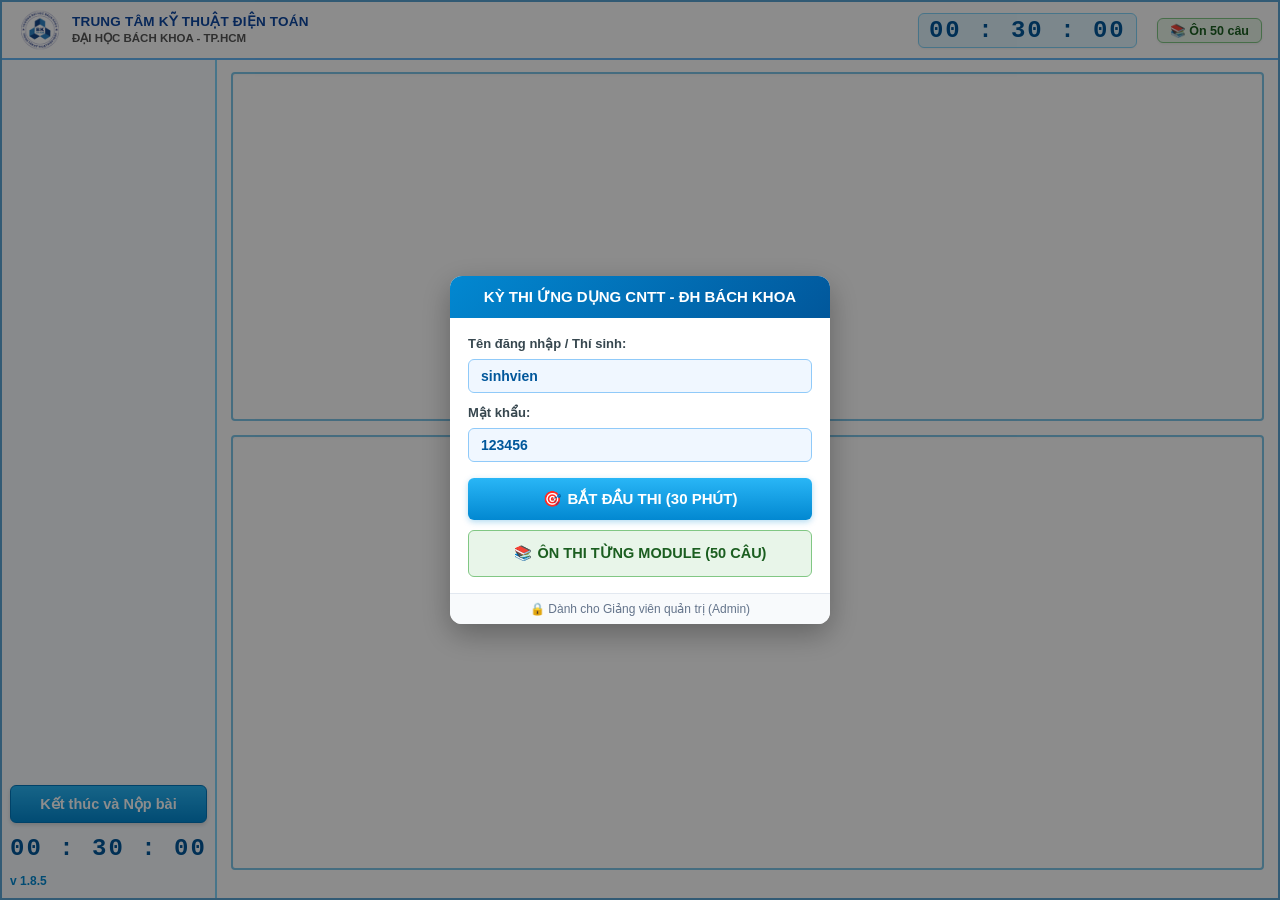
<file: index.html>
<!DOCTYPE html>
<html lang="vi">
<head>
  <meta charset="UTF-8">
  <meta name="viewport" content="width=device-width, initial-scale=1.0">
  <title>Hệ Thống Thi Trắc Nghiệm - Trung Tâm Kỹ Thuật Điện Toán Bách Khoa</title>
  <link rel="icon" type="image/png" href="assets/logo-bk.png">
  <link rel="stylesheet" href="css/style.css">
</head>
<body>

  <!-- Container toàn bộ ứng dụng -->
  <div id="app-container">
    
    <!-- HEADER TRÊN CÙNG: RẤT GỌN CHỈ CÓ LOGO, THỜI GIAN, ĐẶT CỜ, ÔN 50 CÂU -->
    <header class="header-container compact-header">
      <div class="header-left">
        <img src="assets/logo-bk.png" alt="Logo Bách Khoa" class="logo-bk">
        <div class="header-school-info">
          <div class="center-title">TRUNG TÂM KỸ THUẬT ĐIỆN TOÁN</div>
          <div class="school-title">ĐẠI HỌC BÁCH KHOA - TP.HCM</div>
        </div>
      </div>

      <div class="header-right">
        <!-- 1. Thời gian đếm ngược -->
        <div id="header-timer" class="timer-display header-timer-badge" title="Thời gian làm bài còn lại">00 : 30 : 00</div>
        
        <!-- 2. Cụm Câu hỏi & Nút Đặt cờ -->
        <div id="header-controls-container" class="header-flag-box">
          <!-- Render động bằng JS: [Câu X] [🚩 Đặt cờ] -->
        </div>

        <!-- 3. Nút Ôn 50 câu -->
        <a href="practice.html" class="btn-goto-practice" title="Vào Ôn Thi 50 câu từng chủ đề">📚 Ôn 50 câu</a>
      </div>
    </header>

    <!-- WORKSPACE CHÍNH -->
    <main class="main-workspace">
      
      <!-- CỘT TRÁI: 30 CÂU HỎI & ĐỒNG HỒ ĐẾM NGƯỢC -->
      <aside class="left-sidebar">
        <div class="mobile-sidebar-heading">📋 Bảng 30 câu hỏi (Chạm để chọn câu):</div>
        <!-- Lưới 30 câu hỏi: 5 cột x 6 hàng -->
        <div id="questions-grid" class="questions-grid">
          <!-- 30 ô câu hỏi sẽ được sinh động bằng JS -->
        </div>

        <!-- Cụm nút nộp bài, đồng hồ đếm ngược và phiên bản -->
        <div class="left-sidebar-footer">
          <button id="btn-submit-exam" class="btn-submit-exam">Kết thúc và Nộp bài</button>
          <button id="btn-exit-app" class="btn-exit-app" style="display: none;">Thoát chương trình</button>
          <div id="timer-text" class="timer-display">00 : 30 : 00</div>
          <div class="app-version">v 1.8.5</div>
        </div>
      </aside>

      <!-- CỘT PHẢI: KHU VỰC CÂU HỎI VÀ ĐÁP ÁN -->
      <section class="right-workspace">
        <!-- Khung hiển thị câu hỏi (Trên) -->
        <div id="question-box" class="question-box">
          <!-- Nội dung câu hỏi -->
        </div>

        <!-- Thanh phân cách 3 chấm nhỏ -->
        <div class="section-divider-dots">...</div>

        <!-- Khung hiển thị các đáp án (Dưới) -->
        <div id="options-box" class="options-box">
          <!-- 4 lựa chọn A, B, C, D -->
        </div>

        <!-- Thanh điều hướng câu trước / câu tiếp theo -->
        <div id="bottom-nav-bar" class="bottom-nav-bar">
          <!-- Render động bằng JS -->
        </div>
      </section>

    </main>

  </div>

  <!-- Nạp dữ liệu 300 câu hỏi chính thức từ 6 Google Forms -->
  <script src="js/questions.js?v=20261026_01"></script>
  <!-- Nạp mã nguồn logic chính dành cho sinh viên làm bài -->
  <script src="js/app.js?v=20261026_01"></script>
</body>
</html>
</file>
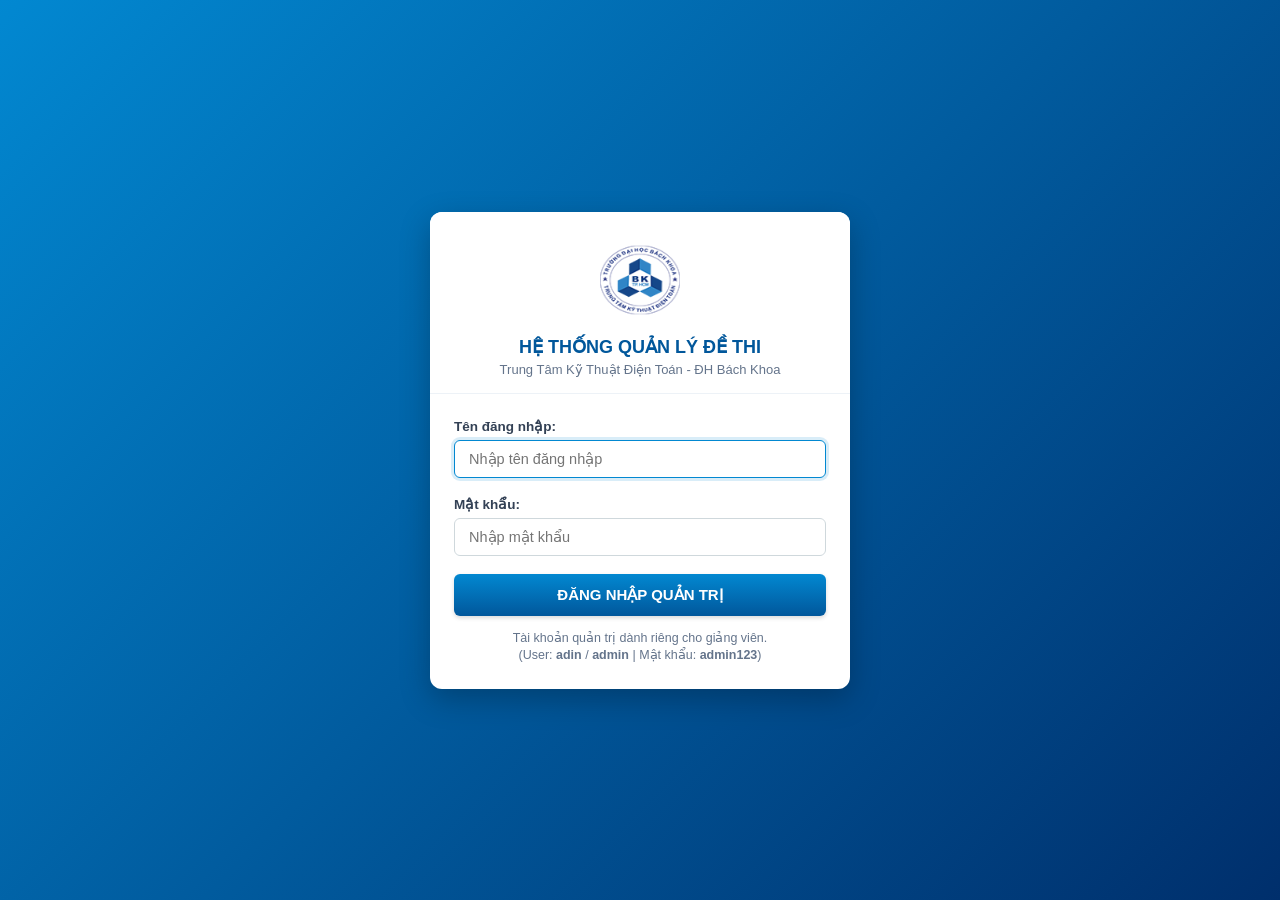
<file: admin.html>
<!DOCTYPE html>
<html lang="vi">
<head>
  <meta charset="UTF-8">
  <meta name="viewport" content="width=device-width, initial-scale=1.0">
  <title>Quản Trị Ngân Hàng Câu Hỏi - TT Kỹ Thuật Điện Toán Bách Khoa</title>
  <link rel="icon" type="image/png" href="assets/logo-bk.png">
  <style>
    :root {
      --primary: #0288d1;
      --primary-dark: #01579b;
      --success: #2e7d32;
      --danger: #d32f2f;
      --warning: #ed6c02;
      --bg: #f4f6f9;
      --card-bg: #ffffff;
      --text: #212529;
      --border: #cfd8dc;
    }
    * { box-sizing: border-box; margin: 0; padding: 0; }
    body {
      font-family: -apple-system, BlinkMacSystemFont, "Segoe UI", Roboto, Arial, sans-serif;
      background-color: var(--bg);
      color: var(--text);
      min-height: 100vh;
      display: flex;
      flex-direction: column;
    }

    /* ================= LOGIN VIEW ================= */
    #login-view {
      display: flex;
      align-items: center;
      justify-content: center;
      min-height: 100vh;
      padding: 20px;
      background: linear-gradient(135deg, #0288d1 0%, #002f6c 100%);
    }
    .login-card {
      background: #ffffff;
      width: 100%;
      max-width: 420px;
      border-radius: 12px;
      box-shadow: 0 10px 30px rgba(0,0,0,0.25);
      overflow: hidden;
    }
    .login-header {
      background: #ffffff;
      padding: 28px 24px 16px 24px;
      text-align: center;
      border-bottom: 1px solid #edf2f7;
    }
    .login-logo {
      width: 80px;
      height: 80px;
      margin-bottom: 12px;
    }
    .login-title {
      font-size: 18px;
      font-weight: 800;
      color: var(--primary-dark);
      text-transform: uppercase;
    }
    .login-subtitle {
      font-size: 13px;
      color: #64748b;
      margin-top: 4px;
    }
    .login-body {
      padding: 24px;
    }
    .form-group {
      margin-bottom: 18px;
    }
    .form-label {
      display: block;
      font-size: 13.5px;
      font-weight: 600;
      color: #334155;
      margin-bottom: 6px;
    }
    .form-input {
      width: 100%;
      padding: 10px 14px;
      border: 1px solid var(--border);
      border-radius: 6px;
      font-size: 14.5px;
      outline: none;
      transition: border-color 0.2s;
    }
    .form-input:focus {
      border-color: var(--primary);
      box-shadow: 0 0 0 3px rgba(2, 136, 209, 0.15);
    }
    .btn-login {
      width: 100%;
      padding: 12px;
      background: linear-gradient(180deg, #0288d1, #01579b);
      color: #ffffff;
      border: none;
      border-radius: 6px;
      font-size: 15px;
      font-weight: 700;
      cursor: pointer;
      box-shadow: 0 2px 4px rgba(0,0,0,0.15);
      transition: all 0.2s;
    }
    .btn-login:hover {
      filter: brightness(1.1);
    }
    .login-hint {
      margin-top: 14px;
      font-size: 12.5px;
      color: #64748b;
      text-align: center;
      line-height: 1.4;
    }
    .login-error {
      background: #ffebee;
      color: var(--danger);
      padding: 10px;
      border-radius: 6px;
      font-size: 13px;
      margin-bottom: 14px;
      display: none;
    }

    /* ================= ADMIN DASHBOARD VIEW ================= */
    #admin-view {
      display: none;
      flex-direction: column;
      flex: 1;
    }
    .admin-navbar {
      background: #ffffff;
      border-bottom: 2px solid var(--primary);
      padding: 10px 24px;
      display: flex;
      align-items: center;
      justify-content: space-between;
      box-shadow: 0 1px 3px rgba(0,0,0,0.06);
    }
    .navbar-left {
      display: flex;
      align-items: center;
      gap: 12px;
    }
    .nav-logo {
      width: 50px;
      height: 50px;
    }
    .nav-titles h3 {
      font-size: 16px;
      color: var(--primary-dark);
      font-weight: 800;
    }
    .nav-titles span {
      font-size: 12px;
      color: #64748b;
    }
    .navbar-right {
      display: flex;
      align-items: center;
      gap: 12px;
    }
    .btn-nav-action {
      padding: 8px 14px;
      border-radius: 6px;
      font-size: 13px;
      font-weight: 600;
      cursor: pointer;
      border: 1px solid var(--border);
      background: #ffffff;
      color: #334155;
      text-decoration: none;
      display: inline-flex;
      align-items: center;
      gap: 6px;
      transition: all 0.15s;
    }
    .btn-nav-action:hover {
      background: #f1f5f9;
    }
    .btn-logout {
      background: #fee2e2;
      border-color: #fca5a5;
      color: var(--danger);
    }
    .btn-logout:hover {
      background: #fecaca;
    }

    /* Thống kê 6 modules */
    .admin-content {
      padding: 20px 24px;
      max-width: 1400px;
      margin: 0 auto;
      width: 100%;
    }
    .stats-grid {
      display: grid;
      grid-template-columns: repeat(auto-fit, minmax(180px, 1fr));
      gap: 12px;
      margin-bottom: 20px;
    }
    .stat-card {
      background: #ffffff;
      padding: 14px 18px;
      border-radius: 8px;
      border: 1px solid var(--border);
      box-shadow: 0 1px 3px rgba(0,0,0,0.04);
      display: flex;
      flex-direction: column;
      gap: 4px;
    }
    .stat-title {
      font-size: 12.5px;
      color: #64748b;
      font-weight: 600;
    }
    .stat-number {
      font-size: 22px;
      font-weight: 800;
      color: var(--primary-dark);
    }

    /* Thanh tác vụ */
    .toolbar-card {
      background: #ffffff;
      padding: 16px 20px;
      border-radius: 8px;
      border: 1px solid var(--border);
      margin-bottom: 20px;
      display: flex;
      flex-wrap: wrap;
      align-items: center;
      justify-content: space-between;
      gap: 12px;
    }
    .toolbar-left {
      display: flex;
      flex-wrap: wrap;
      align-items: center;
      gap: 10px;
    }
    .toolbar-right {
      display: flex;
      flex-wrap: wrap;
      align-items: center;
      gap: 10px;
    }
    .select-filter {
      padding: 8px 12px;
      border: 1px solid var(--border);
      border-radius: 6px;
      font-size: 13.5px;
      outline: none;
      background: #ffffff;
    }
    .search-input {
      padding: 8px 14px;
      border: 1px solid var(--border);
      border-radius: 6px;
      font-size: 13.5px;
      width: 240px;
      outline: none;
    }
    .btn-action {
      padding: 8px 16px;
      border-radius: 6px;
      font-size: 13px;
      font-weight: 600;
      cursor: pointer;
      border: none;
      display: inline-flex;
      align-items: center;
      gap: 6px;
      color: #ffffff;
      transition: all 0.2s;
    }
    .btn-add { background: #0288d1; }
    .btn-add:hover { background: #0277bd; }
    .btn-import { background: #00897b; }
    .btn-import:hover { background: #00796b; }
    .btn-download { background: #2e7d32; }
    .btn-download:hover { background: #1b5e20; }
    .btn-reset { background: #d32f2f; }
    .btn-reset:hover { background: #b71c1c; }

    /* Bảng danh sách câu hỏi */
    .table-card {
      background: #ffffff;
      border-radius: 8px;
      border: 1px solid var(--border);
      overflow: hidden;
      box-shadow: 0 1px 3px rgba(0,0,0,0.05);
    }
    .table-header-info {
      padding: 14px 20px;
      background: #f8fafc;
      border-bottom: 1px solid var(--border);
      font-size: 14px;
      font-weight: 700;
      color: #334155;
      display: flex;
      justify-content: space-between;
      align-items: center;
    }
    .question-list {
      display: flex;
      flex-direction: column;
    }
    .question-row {
      padding: 16px 20px;
      border-bottom: 1px solid #f1f5f9;
      display: flex;
      flex-direction: column;
      gap: 8px;
      transition: background 0.1s;
    }
    .question-row:hover {
      background: #f8fafc;
    }
    .q-top-meta {
      display: flex;
      align-items: center;
      justify-content: space-between;
      gap: 12px;
    }
    .q-badges {
      display: flex;
      align-items: center;
      gap: 8px;
    }
    .badge-id {
      background: #e2e8f0;
      color: #1e293b;
      padding: 2px 8px;
      border-radius: 4px;
      font-weight: 700;
      font-size: 12px;
    }
    .badge-mod {
      background: #e0f2fe;
      color: #0369a1;
      padding: 2px 8px;
      border-radius: 4px;
      font-weight: 600;
      font-size: 12px;
    }
    .q-actions {
      display: flex;
      align-items: center;
      gap: 8px;
    }
    .btn-sm-edit {
      padding: 4px 10px;
      background: #e0f2fe;
      color: #0288d1;
      border: 1px solid #bae6fd;
      border-radius: 4px;
      font-size: 12px;
      font-weight: 600;
      cursor: pointer;
    }
    .btn-sm-edit:hover { background: #bae6fd; }
    .btn-sm-del {
      padding: 4px 10px;
      background: #fee2e2;
      color: #ef4444;
      border: 1px solid #fecaca;
      border-radius: 4px;
      font-size: 12px;
      font-weight: 600;
      cursor: pointer;
    }
    .btn-sm-del:hover { background: #fecaca; }
    .q-text {
      font-size: 15px;
      font-weight: 600;
      color: #0f172a;
      line-height: 1.5;
    }
    .q-img-preview {
      max-width: 240px;
      max-height: 140px;
      border: 1px solid var(--border);
      border-radius: 4px;
      margin-top: 4px;
    }
    .q-options-grid {
      display: grid;
      grid-template-columns: repeat(auto-fit, minmax(260px, 1fr));
      gap: 6px;
      margin-top: 4px;
    }
    .q-opt {
      padding: 6px 10px;
      background: #f8fafc;
      border: 1px solid #e2e8f0;
      border-radius: 4px;
      font-size: 13.5px;
      line-height: 1.4;
    }
    .q-opt.is-correct {
      background: #e8f5e9;
      border-color: #81c784;
      color: #1b5e20;
      font-weight: 600;
    }

    /* Modal */
    .modal-overlay {
      position: fixed;
      top: 0; left: 0; width: 100vw; height: 100vh;
      background: rgba(0,0,0,0.5);
      display: none;
      align-items: center;
      justify-content: center;
      z-index: 9999;
    }
    .modal-box {
      background: #ffffff;
      width: 90%;
      max-width: 650px;
      border-radius: 10px;
      box-shadow: 0 10px 30px rgba(0,0,0,0.3);
      overflow: hidden;
      max-height: 85vh;
      display: flex;
      flex-direction: column;
    }
    .modal-head {
      background: linear-gradient(90deg, #0288d1, #01579b);
      color: #ffffff;
      padding: 14px 20px;
      display: flex;
      justify-content: space-between;
      align-items: center;
    }
    .modal-body {
      padding: 20px;
      overflow-y: auto;
      flex: 1;
    }
    .modal-foot {
      padding: 12px 20px;
      background: #f8fafc;
      border-top: 1px solid var(--border);
      display: flex;
      justify-content: flex-end;
      gap: 10px;
    }

    /* ================= RESPONSIVE CHO ADMIN (TABLET & ĐIỆN THOẠI) ================= */
    @media (max-width: 900px) {
      .admin-navbar {
        flex-direction: column;
        align-items: flex-start;
        gap: 12px;
        padding: 12px 16px;
      }
      .navbar-right {
        width: 100%;
        justify-content: space-between;
        flex-wrap: wrap;
        gap: 8px;
      }
      .admin-content {
        padding: 14px 12px;
      }
      .stats-grid {
        grid-template-columns: repeat(3, 1fr);
        gap: 8px;
      }
      .toolbar-card {
        flex-direction: column;
        align-items: stretch;
        gap: 12px;
        padding: 12px 14px;
      }
      .toolbar-left, .toolbar-right {
        width: 100%;
        flex-direction: column;
        align-items: stretch;
      }
      .select-filter, .search-input {
        width: 100%;
      }
      .btn-action {
        width: 100%;
        justify-content: center;
      }
    }

    @media (max-width: 600px) {
      .stats-grid {
        grid-template-columns: repeat(2, 1fr);
      }
      .nav-titles h3 {
        font-size: 14px;
      }
      .modal-box {
        width: 95%;
        max-height: 90vh;
      }
      .q-card-footer {
        flex-direction: column;
        align-items: flex-start;
        gap: 8px;
      }
      .q-card-actions {
        width: 100%;
        justify-content: flex-end;
      }
    }
  </style>
</head>
<body>

  <!-- ================= 1. GIAO DIỆN ĐĂNG NHẬP ADMIN ================= -->
  <section id="login-view">
    <div class="login-card">
      <div class="login-header">
        <img src="assets/logo-bk.png" alt="Logo BK" class="login-logo">
        <h2 class="login-title">HỆ THỐNG QUẢN LÝ ĐỀ THI</h2>
        <div class="login-subtitle">Trung Tâm Kỹ Thuật Điện Toán - ĐH Bách Khoa</div>
      </div>
      <div class="login-body">
        <div id="login-error-msg" class="login-error">Tên đăng nhập hoặc mật khẩu không chính xác!</div>
        <form id="admin-login-form">
          <div class="form-group">
            <label class="form-label">Tên đăng nhập:</label>
            <input type="text" id="login-username" class="form-input" placeholder="Nhập tên đăng nhập" required autofocus>
          </div>
          <div class="form-group">
            <label class="form-label">Mật khẩu:</label>
            <input type="password" id="login-password" class="form-input" placeholder="Nhập mật khẩu" required>
          </div>
          <button type="submit" class="btn-login">ĐĂNG NHẬP QUẢN TRỊ</button>
        </form>
        <div class="login-hint">
          Tài khoản quản trị dành riêng cho giảng viên.<br>
          (User: <strong>adin</strong> / <strong>admin</strong> | Mật khẩu: <strong>admin123</strong>)
        </div>
      </div>
    </div>
  </section>

  <!-- ================= 2. GIAO DIỆN QUẢN TRỊ CÂU HỎI ================= -->
  <section id="admin-view">
    <!-- Navbar -->
    <header class="admin-navbar">
      <div class="navbar-left">
        <img src="assets/logo-bk.png" alt="Logo BK" class="nav-logo">
        <div class="nav-titles">
          <h3>TRANG QUẢN TRỊ NGÂN HÀNG CÂU HỎI TRẮC NGHIỆM</h3>
          <span>Ứng dụng CNTT Căn bản (6 Module - 300 câu hỏi)</span>
        </div>
      </div>
      <div class="navbar-right">
        <span style="font-size: 13px; font-weight: 600; color: #475569;">👤 Quản trị viên: <strong>adin</strong></span>
        <a href="practice.html" target="_blank" class="btn-nav-action" style="background:#e8f5e9; border-color:#81c784; color:#1b5e20;">📚 Trang ôn tập 50 câu</a>
        <a href="index.html" target="_blank" class="btn-nav-action">📝 Xem trang thi sinh viên</a>
        <button id="btn-logout" class="btn-nav-action btn-logout">🚪 Đăng xuất</button>
      </div>
    </header>

    <!-- Nội dung quản trị -->
    <main class="admin-content">
      
      <!-- Thống kê câu hỏi theo module -->
      <div class="stats-grid" id="stats-container">
        <!-- Render động bằng JS -->
      </div>

      <!-- Thanh công cụ hành động -->
      <div class="toolbar-card">
        <div class="toolbar-left">
          <select id="filter-module" class="select-filter">
            <option value="all">Tất cả các Module (300 câu)</option>
            <option value="1">Module 1: CNTT Cơ bản (IU01)</option>
            <option value="2">Module 2: Máy tính cơ bản (IU02)</option>
            <option value="3">Module 3: Internet cơ bản (IU06)</option>
            <option value="4">Module 4: MS Word (IU03)</option>
            <option value="5">Module 5: MS Excel (IU04)</option>
            <option value="6">Module 6: MS PowerPoint (IU05)</option>
          </select>
          <input type="text" id="search-keyword" class="search-input" placeholder="🔍 Tìm kiếm câu hỏi...">
        </div>

        <div class="toolbar-right">
          <button id="btn-add-question" class="btn-action btn-add">➕ Thêm câu hỏi</button>
          <button id="btn-open-import" class="btn-action btn-import">📥 Nhập JSON/Form</button>
          <button id="btn-export-file" class="btn-action btn-download">💾 Tải file questions.js</button>
          <button id="btn-reset-official" class="btn-action btn-reset">🔄 Khôi phục 300 câu gốc</button>
        </div>
      </div>

      <!-- Danh sách câu hỏi -->
      <div class="table-card">
        <div class="table-header-info">
          <span id="list-count-label">Danh sách câu hỏi: 300 câu</span>
          <span style="font-size:12px; color:#64748b; font-weight:normal;">Mỗi đề thi sẽ bóc ngẫu nhiên đúng 5 câu từ mỗi module</span>
        </div>
        <div class="question-list" id="question-list-container">
          <!-- Render danh sách câu hỏi bằng JS -->
        </div>
      </div>

    </main>
  </section>

  <!-- ================= 3. MODAL THÊM / SỬA CÂU HỎI ================= -->
  <div id="modal-edit-question" class="modal-overlay">
    <div class="modal-box">
      <div class="modal-head">
        <h4 id="modal-edit-title">CHỈNH SỬA CÂU HỎI</h4>
        <button id="btn-close-edit-modal" style="background:none; border:none; color:#fff; font-size:18px; cursor:pointer;">✖</button>
      </div>
      <div class="modal-body">
        <input type="hidden" id="edit-q-id">
        <div class="form-group">
          <label class="form-label">Chọn Module:</label>
          <select id="edit-q-module" class="form-input">
            <option value="1">Module 1: Kiến thức CNTT Cơ bản (IU01)</option>
            <option value="2">Module 2: Sử dụng máy tính cơ bản (IU02)</option>
            <option value="3">Module 3: Sử dụng Internet cơ bản (IU06)</option>
            <option value="4">Module 4: Xử lý văn bản cơ bản - MS Word (IU03)</option>
            <option value="5">Module 5: Sử dụng bảng tính cơ bản - MS Excel (IU04)</option>
            <option value="6">Module 6: Sử dụng trình chiếu cơ bản - MS PowerPoint (IU05)</option>
          </select>
        </div>
        <div class="form-group">
          <label class="form-label">Nội dung câu hỏi:</label>
          <textarea id="edit-q-text" class="form-input" rows="3" required></textarea>
        </div>
        <div class="form-group">
          <label class="form-label">Link ảnh minh họa (nếu có):</label>
          <input type="text" id="edit-q-img" class="form-input" placeholder="https://drive.google.com/... hoặc để trống">
        </div>
        <div class="form-group">
          <label class="form-label">Các lựa chọn đáp án & chọn đáp án ĐÚNG (chấm tròn):</label>
          <div style="display: flex; flex-direction: column; gap: 8px;">
            <div style="display:flex; align-items:center; gap:8px;">
              <input type="radio" name="edit_correct_ans" value="0" id="radio-ans-0">
              <label for="radio-ans-0" style="font-weight:bold; min-width:20px;">A.</label>
              <input type="text" id="edit-opt-0" class="form-input" required>
            </div>
            <div style="display:flex; align-items:center; gap:8px;">
              <input type="radio" name="edit_correct_ans" value="1" id="radio-ans-1">
              <label for="radio-ans-1" style="font-weight:bold; min-width:20px;">B.</label>
              <input type="text" id="edit-opt-1" class="form-input" required>
            </div>
            <div style="display:flex; align-items:center; gap:8px;">
              <input type="radio" name="edit_correct_ans" value="2" id="radio-ans-2">
              <label for="radio-ans-2" style="font-weight:bold; min-width:20px;">C.</label>
              <input type="text" id="edit-opt-2" class="form-input" required>
            </div>
            <div style="display:flex; align-items:center; gap:8px;">
              <input type="radio" name="edit_correct_ans" value="3" id="radio-ans-3">
              <label for="radio-ans-3" style="font-weight:bold; min-width:20px;">D.</label>
              <input type="text" id="edit-opt-3" class="form-input" required>
            </div>
          </div>
        </div>
        <div class="form-group">
          <label class="form-label">Giải thích (tùy chọn):</label>
          <textarea id="edit-q-exp" class="form-input" rows="2" placeholder="Giải thích lý do đáp án đúng..."></textarea>
        </div>
      </div>
      <div class="modal-foot">
        <button id="btn-cancel-edit" class="btn-nav-action">Hủy bỏ</button>
        <button id="btn-save-edit" class="btn-action btn-add">LƯU CÂU HỎI</button>
      </div>
    </div>
  </div>

  <!-- ================= 4. MODAL NHẬP CÂU HỎI ================= -->
  <div id="modal-import" class="modal-overlay">
    <div class="modal-box">
      <div class="modal-head">
        <h4>NHẬP CÂU HỎI TỪ JSON / GOOGLE FORM</h4>
        <button id="btn-close-import-modal" style="background:none; border:none; color:#fff; font-size:18px; cursor:pointer;">✖</button>
      </div>
      <div class="modal-body">
        <p style="font-size:13px; color:#64748b; margin-bottom:10px;">
          Dán chuỗi dữ liệu JSON của các câu hỏi vào ô dưới đây. Sau khi nhập thành công, bạn có thể tải file <code>questions.js</code> để cập nhật lên GitHub Pages.
        </p>
        <textarea id="import-json-textarea" class="form-input" rows="12" placeholder='[ {"id": 1, "module": 1, "question": "...", "options": ["A", "B", "C", "D"], "answer": 0} ]'></textarea>
      </div>
      <div class="modal-foot">
        <button id="btn-cancel-import" class="btn-nav-action">Hủy bỏ</button>
        <button id="btn-do-import" class="btn-action btn-import">XÁC NHẬN NHẬP</button>
      </div>
    </div>
  </div>

  <!-- Nạp file 300 câu hỏi chính thức -->
  <script src="js/questions.js?v=20261026_01"></script>

  <!-- Script quản trị -->
  <script>
    (function () {
      'use strict';

      const STORAGE_KEY_CUSTOM_BANK = 'BK_CUSTOM_QUESTION_BANK';
      const SESSION_KEY_AUTH = 'BK_ADMIN_LOGGED_IN';

      // Kiểm tra đăng nhập
      const loginView = document.getElementById('login-view');
      const adminView = document.getElementById('admin-view');
      const loginForm = document.getElementById('admin-login-form');
      const loginErrorMsg = document.getElementById('login-error-msg');
      const btnLogout = document.getElementById('btn-logout');

      function checkAuth() {
        if (sessionStorage.getItem(SESSION_KEY_AUTH) === 'true') {
          loginView.style.display = 'none';
          adminView.style.display = 'flex';
          loadQuestions();
        } else {
          loginView.style.display = 'flex';
          adminView.style.display = 'none';
        }
      }

      // Xử lý đăng nhập (user: adin hoặc admin, pass: admin123)
      loginForm.addEventListener('submit', function (e) {
        e.preventDefault();
        const u = document.getElementById('login-username').value.trim().toLowerCase();
        const p = document.getElementById('login-password').value.trim();

        if ((u === 'adin' || u === 'admin') && p === 'admin123') {
          sessionStorage.setItem(SESSION_KEY_AUTH, 'true');
          loginErrorMsg.style.display = 'none';
          checkAuth();
        } else {
          loginErrorMsg.style.display = 'block';
        }
      });

      // Xử lý đăng xuất
      btnLogout.addEventListener('click', function () {
        if (confirm('Bạn có chắc chắn muốn đăng xuất khỏi trang quản trị?')) {
          sessionStorage.removeItem(SESSION_KEY_AUTH);
          checkAuth();
        }
      });

      // ================= QUẢN LÝ DỮ LIỆU CÂU HỎI =================
      let questionBank = [];

      function getStoredBank() {
        try {
          const custom = localStorage.getItem(STORAGE_KEY_CUSTOM_BANK);
          if (custom) {
            const parsed = JSON.parse(custom);
            if (Array.isArray(parsed) && parsed.length > 0) return parsed;
          }
        } catch (e) {
          console.warn('Lỗi đọc ngân hàng câu hỏi:', e);
        }
        return window.DEFAULT_QUESTION_BANK || [];
      }

      function saveBank(bank) {
        questionBank = bank;
        localStorage.setItem(STORAGE_KEY_CUSTOM_BANK, JSON.stringify(bank));
        renderStats();
        renderQuestions();
      }

      function loadQuestions() {
        questionBank = getStoredBank();
        renderStats();
        renderQuestions();
      }

      // Render thống kê
      function renderStats() {
        const statsEl = document.getElementById('stats-container');
        const stats = { 1: 0, 2: 0, 3: 0, 4: 0, 5: 0, 6: 0 };
        questionBank.forEach(q => {
          const m = q.module || 1;
          if (stats[m] !== undefined) stats[m]++;
        });

        const names = {
          1: "Module 1: CNTT Cơ bản",
          2: "Module 2: Máy tính cơ bản",
          3: "Module 3: Internet cơ bản",
          4: "Module 4: MS Word",
          5: "Module 5: MS Excel",
          6: "Module 6: MS PowerPoint"
        };

        let html = `
          <div class="stat-card" style="border-left: 4px solid #0288d1;">
            <span class="stat-title">TỔNG SỐ CÂU HỎI</span>
            <span class="stat-number">${questionBank.length}</span>
          </div>
        `;

        for (let m = 1; m <= 6; m++) {
          html += `
            <div class="stat-card" style="border-left: 4px solid #00897b;">
              <span class="stat-title">${names[m]}</span>
              <span class="stat-number">${stats[m]} câu</span>
            </div>
          `;
        }
        statsEl.innerHTML = html;
      }

      // Render danh sách câu hỏi theo bộ lọc và tìm kiếm
      function renderQuestions() {
        const filterMod = document.getElementById('filter-module').value;
        const keyword = document.getElementById('search-keyword').value.trim().toLowerCase();
        const container = document.getElementById('question-list-container');
        const countLabel = document.getElementById('list-count-label');

        let filtered = questionBank.filter(q => {
          if (filterMod !== 'all' && String(q.module) !== filterMod) return false;
          if (keyword) {
            const matchQ = q.question.toLowerCase().includes(keyword);
            const matchOpts = (q.options || []).some(o => o.toLowerCase().includes(keyword));
            return matchQ || matchOpts;
          }
          return true;
        });

        countLabel.textContent = `Danh sách câu hỏi: ${filtered.length} câu`;

        if (filtered.length === 0) {
          container.innerHTML = `<div style="padding: 30px; text-align: center; color: #94a3b8;">Không tìm thấy câu hỏi nào phù hợp.</div>`;
          return;
        }

        let html = '';
        const modTitles = {
          1: "Module 1 (CNTT Cơ bản)",
          2: "Module 2 (Máy tính cơ bản)",
          3: "Module 3 (Internet)",
          4: "Module 4 (Word)",
          5: "Module 5 (Excel)",
          6: "Module 6 (PowerPoint)"
        };

        filtered.forEach((q, idx) => {
          const modText = modTitles[q.module] || `Module ${q.module}`;
          html += `
            <div class="question-row" data-id="${q.id}">
              <div class="q-top-meta">
                <div class="q-badges">
                  <span class="badge-id">#${q.id}</span>
                  <span class="badge-mod">${modText}</span>
                </div>
                <div class="q-actions">
                  <button class="btn-sm-edit" onclick="window.editQuestion(${q.id})">✏ Sửa</button>
                  <button class="btn-sm-del" onclick="window.deleteQuestion(${q.id})">🗑 Xóa</button>
                </div>
              </div>
              <div class="q-text">${escapeHtml(q.question)}</div>
              ${q.imageUrl ? `<div><img src="${q.imageUrl}" class="q-img-preview" alt="Hình minh họa" onerror="this.parentElement.style.display='none'"></div>` : ''}
              <div class="q-options-grid">
                ${(q.options || []).map((opt, oIdx) => `
                  <div class="q-opt ${oIdx === q.answer ? 'is-correct' : ''}">
                    <strong>${chr(oIdx)}.</strong> ${escapeHtml(opt)}
                    ${oIdx === q.answer ? ' <span style="color:#2e7d32;">✔ (Đúng)</span>' : ''}
                  </div>
                `).join('')}
              </div>
            </div>
          `;
        });

        container.innerHTML = html;
      }

      function chr(idx) {
        return ['A', 'B', 'C', 'D', 'E'][idx] || 'A';
      }

      function escapeHtml(str) {
        if (!str) return '';
        return String(str).replace(/&/g, '&amp;').replace(/</g, '&lt;').replace(/>/g, '&gt;').replace(/"/g, '&quot;');
      }

      // Lọc và tìm kiếm
      document.getElementById('filter-module').addEventListener('change', renderQuestions);
      document.getElementById('search-keyword').addEventListener('input', renderQuestions);

      // ================= THÊM / SỬA CÂU HỎI =================
      const modalEdit = document.getElementById('modal-edit-question');
      const editTitle = document.getElementById('modal-edit-title');
      const editId = document.getElementById('edit-q-id');
      const editMod = document.getElementById('edit-q-module');
      const editQText = document.getElementById('edit-q-text');
      const editImg = document.getElementById('edit-q-img');
      const editOpt0 = document.getElementById('edit-opt-0');
      const editOpt1 = document.getElementById('edit-opt-1');
      const editOpt2 = document.getElementById('edit-opt-2');
      const editOpt3 = document.getElementById('edit-opt-3');
      const editExp = document.getElementById('edit-q-exp');

      // Mở modal thêm mới
      document.getElementById('btn-add-question').addEventListener('click', () => {
        editTitle.textContent = "THÊM CÂU HỎI MỚI";
        editId.value = "";
        editMod.value = "1";
        editQText.value = "";
        editImg.value = "";
        editOpt0.value = "";
        editOpt1.value = "";
        editOpt2.value = "";
        editOpt3.value = "";
        document.getElementById('radio-ans-0').checked = true;
        editExp.value = "";
        modalEdit.style.display = 'flex';
      });

      // Mở modal sửa
      window.editQuestion = function (id) {
        const q = questionBank.find(item => item.id === id);
        if (!q) return;

        editTitle.textContent = `CHỈNH SỬA CÂU HỎI #${id}`;
        editId.value = q.id;
        editMod.value = q.module || 1;
        editQText.value = q.question || "";
        editImg.value = q.imageUrl || "";
        editOpt0.value = (q.options && q.options[0]) || "";
        editOpt1.value = (q.options && q.options[1]) || "";
        editOpt2.value = (q.options && q.options[2]) || "";
        editOpt3.value = (q.options && q.options[3]) || "";
        
        const ansRadio = document.querySelector(`input[name="edit_correct_ans"][value="${q.answer}"]`);
        if (ansRadio) ansRadio.checked = true;
        else document.getElementById('radio-ans-0').checked = true;

        editExp.value = q.explanation || "";
        modalEdit.style.display = 'flex';
      };

      // Đóng modal sửa
      document.getElementById('btn-close-edit-modal').addEventListener('click', () => modalEdit.style.display = 'none');
      document.getElementById('btn-cancel-edit').addEventListener('click', () => modalEdit.style.display = 'none');

      // Lưu câu hỏi (Thêm mới hoặc Cập nhật)
      document.getElementById('btn-save-edit').addEventListener('click', () => {
        const qText = editQText.value.trim();
        const opt0 = editOpt0.value.trim();
        const opt1 = editOpt1.value.trim();
        const opt2 = editOpt2.value.trim();
        const opt3 = editOpt3.value.trim();

        if (!qText || !opt0 || !opt1 || !opt2 || !opt3) {
          alert('Vui lòng nhập đầy đủ câu hỏi và 4 lựa chọn A, B, C, D!');
          return;
        }

        const selectedAns = parseInt(document.querySelector('input[name="edit_correct_ans"]:checked').value, 10);
        const modNum = parseInt(editMod.value, 10);
        const imgVal = editImg.value.trim() || null;
        const expVal = editExp.value.trim() || `Đáp án đúng là lựa chọn: ${chr(selectedAns)}. ${[opt0, opt1, opt2, opt3][selectedAns]}`;

        const isExisting = !!editId.value;

        if (isExisting) {
          const targetId = parseInt(editId.value, 10);
          const idx = questionBank.findIndex(q => q.id === targetId);
          if (idx !== -1) {
            questionBank[idx] = {
              ...questionBank[idx],
              module: modNum,
              question: qText,
              imageUrl: imgVal,
              options: [opt0, opt1, opt2, opt3],
              answer: selectedAns,
              explanation: expVal
            };
          }
        } else {
          // Thêm mới
          const nextId = questionBank.length > 0 ? (Math.max(...questionBank.map(q => q.id || 0)) + 1) : 1;
          questionBank.push({
            id: nextId,
            module: modNum,
            question: qText,
            imageUrl: imgVal,
            options: [opt0, opt1, opt2, opt3],
            answer: selectedAns,
            explanation: expVal
          });
        }

        saveBank(questionBank);
        modalEdit.style.display = 'none';
        alert('Đã lưu câu hỏi thành công!');
      });

      // Xóa câu hỏi
      window.deleteQuestion = function (id) {
        if (confirm(`Bạn có chắc chắn muốn xóa câu hỏi #${id} không?`)) {
          const newBank = questionBank.filter(q => q.id !== id);
          saveBank(newBank);
        }
      };

      // ================= IMPORT JSON =================
      const modalImport = document.getElementById('modal-import');
      document.getElementById('btn-open-import').addEventListener('click', () => {
        document.getElementById('import-json-textarea').value = '';
        modalImport.style.display = 'flex';
      });
      document.getElementById('btn-close-import-modal').addEventListener('click', () => modalImport.style.display = 'none');
      document.getElementById('btn-cancel-import').addEventListener('click', () => modalImport.style.display = 'none');

      document.getElementById('btn-do-import').addEventListener('click', () => {
        const raw = document.getElementById('import-json-textarea').value.trim();
        if (!raw) {
          alert('Vui lòng dán dữ liệu JSON vào ô!');
          return;
        }
        try {
          const parsed = JSON.parse(raw);
          if (Array.isArray(parsed) && parsed.length > 0) {
            saveBank(parsed);
            modalImport.style.display = 'none';
            alert(`Đã nhập thành công ${parsed.length} câu hỏi mới!`);
          } else {
            alert('Dữ liệu JSON phải là một danh sách các câu hỏi!');
          }
        } catch (err) {
          alert('Lỗi định dạng JSON: ' + err.message);
        }
      });

      // ================= TẢI FILE questions.js ĐỂ COMMIT GITHUB =================
      document.getElementById('btn-export-file').addEventListener('click', () => {
        const jsCode = `// Ngân hàng câu hỏi trắc nghiệm CNTT Bách Khoa (Cập nhật từ trang Admin)\nwindow.DEFAULT_QUESTION_BANK = ${JSON.stringify(questionBank, null, 2)};\n`;
        const blob = new Blob([jsCode], { type: 'application/javascript;charset=utf-8' });
        const url = URL.createObjectURL(blob);
        const a = document.createElement('a');
        a.href = url;
        a.download = 'questions.js';
        document.body.appendChild(a);
        a.click();
        document.body.removeChild(a);
        URL.revokeObjectURL(url);
        alert('Đã tải xuống file questions.js!\nBạn chỉ cần sao chép file này vào thư mục js/questions.js và commit lên GitHub là đề thi của 150 sinh viên sẽ được cập nhật đồng bộ.');
      });

      // ================= KHÔI PHỤC 300 CÂU GỐC =================
      document.getElementById('btn-reset-official').addEventListener('click', () => {
        if (confirm('Bạn có chắc chắn muốn khôi phục về bộ 300 câu hỏi chính thức ban đầu từ 6 Google Form không?')) {
          localStorage.removeItem(STORAGE_KEY_CUSTOM_BANK);
          loadQuestions();
          alert('Đã khôi phục thành công 300 câu hỏi gốc!');
        }
      });

      // Khởi tạo
      checkAuth();

    })();
  </script>
</body>
</html>
</file>
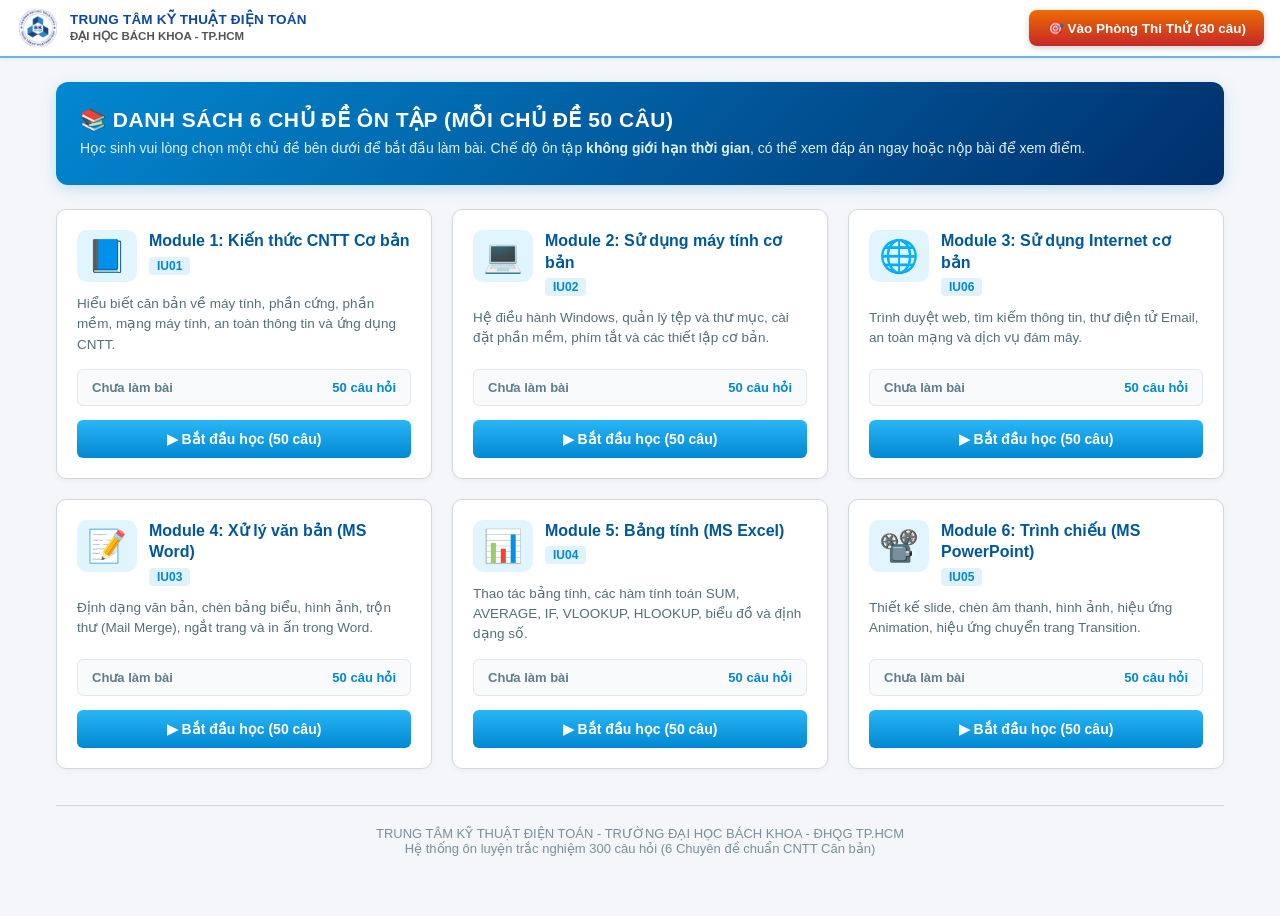
<file: practice.html>
<!DOCTYPE html>
<html lang="vi">
<head>
  <meta charset="UTF-8">
  <meta name="viewport" content="width=device-width, initial-scale=1.0">
  <title>Ôn Tập Từng Chủ Đề (50 Câu) - Trung Tâm Kỹ Thuật Điện Toán Bách Khoa</title>
  <link rel="icon" type="image/png" href="assets/logo-bk.png">
  <link rel="stylesheet" href="css/style.css">
  <style>
    /* ================= SỬA LỖI CUỘN TRANG (CHO PHÉP CUỘN XUỐNG XEM HẾT 6 CHỦ ĐỀ) ================= */
    html, body {
      height: auto !important;
      min-height: 100vh !important;
      overflow-y: auto !important;
      overflow-x: hidden !important;
      background-color: #f4f6f9;
    }

    /* ================= KIỂU DÁNG CHO TRANG TỔNG QUÁT ÔN TẬP ================= */
    .overview-wrapper {
      background-color: #f4f6f9;
      min-height: 100vh;
      display: flex;
      flex-direction: column;
      width: 100%;
    }

    .overview-container {
      max-width: 1200px;
      margin: 0 auto;
      padding: 24px 16px 40px 16px;
      width: 100%;
      flex: 1;
    }

    .overview-hero {
      background: linear-gradient(135deg, #0288d1 0%, #002f6c 100%);
      color: #ffffff;
      padding: 26px 24px;
      border-radius: 12px;
      margin-bottom: 24px;
      box-shadow: 0 4px 15px rgba(2, 136, 209, 0.2);
      display: flex;
      justify-content: space-between;
      align-items: center;
      flex-wrap: wrap;
      gap: 16px;
    }

    .overview-hero-text h2 {
      font-size: 21px;
      font-weight: 800;
      margin-bottom: 6px;
      text-transform: uppercase;
      letter-spacing: 0.5px;
    }

    .overview-hero-text p {
      font-size: 14px;
      color: #e0f2fe;
      line-height: 1.5;
    }

    .btn-exam-portal {
      background: linear-gradient(180deg, #ed6c02, #c62828);
      color: #ffffff !important;
      text-decoration: none;
      padding: 10px 18px;
      border-radius: 8px;
      font-weight: 700;
      font-size: 13.5px;
      display: inline-flex;
      align-items: center;
      gap: 6px;
      box-shadow: 0 2px 6px rgba(0,0,0,0.2);
      transition: all 0.2s;
    }
    .btn-exam-portal:hover {
      filter: brightness(1.1);
      transform: translateY(-1px);
    }

    .overview-grid {
      display: grid;
      grid-template-columns: repeat(auto-fit, minmax(320px, 1fr));
      gap: 20px;
    }

    .topic-card {
      background: #ffffff;
      border: 1.5px solid #cfd8dc;
      border-radius: 10px;
      padding: 20px;
      display: flex;
      flex-direction: column;
      justify-content: space-between;
      transition: all 0.25s ease;
      box-shadow: 0 2px 6px rgba(0,0,0,0.04);
    }

    .topic-card:hover {
      border-color: #0288d1;
      transform: translateY(-3px);
      box-shadow: 0 8px 20px rgba(2, 136, 209, 0.15);
    }

    .topic-card.completed {
      border-color: #81c784;
      background: #fbfffa;
    }

    .topic-header {
      display: flex;
      align-items: flex-start;
      gap: 12px;
      margin-bottom: 12px;
    }

    .topic-icon {
      font-size: 32px;
      line-height: 1;
      background: #e1f5fe;
      padding: 10px;
      border-radius: 10px;
      flex-shrink: 0;
    }

    .topic-info h3 {
      font-size: 16px;
      font-weight: 800;
      color: #01579b;
      margin-bottom: 4px;
      line-height: 1.35;
    }

    .topic-code {
      font-size: 12px;
      color: #0288d1;
      font-weight: 700;
      background: #e0f2fe;
      padding: 2px 8px;
      border-radius: 4px;
      display: inline-block;
    }

    .topic-desc {
      font-size: 13.5px;
      color: #546e7a;
      line-height: 1.5;
      margin-bottom: 14px;
      flex: 1;
    }

    .topic-status-box {
      background: #f8fafc;
      border: 1px solid #e2e8f0;
      border-radius: 6px;
      padding: 10px 14px;
      margin-bottom: 14px;
      display: flex;
      justify-content: space-between;
      align-items: center;
      font-size: 13px;
    }

    .topic-actions {
      display: flex;
      gap: 8px;
    }

    .btn-start-topic {
      flex: 1;
      background: linear-gradient(180deg, #29b6f6 0%, #0288d1 100%);
      color: #ffffff;
      border: none;
      padding: 11px 16px;
      border-radius: 6px;
      font-weight: 700;
      font-size: 14px;
      cursor: pointer;
      display: flex;
      align-items: center;
      justify-content: center;
      gap: 6px;
      transition: all 0.2s;
    }
    .btn-start-topic:hover {
      background: linear-gradient(180deg, #4fc3f7 0%, #039be5 100%);
      box-shadow: 0 3px 8px rgba(2, 136, 209, 0.3);
    }

    .btn-review-topic {
      background: #e8f5e9;
      color: #1b5e20;
      border: 1px solid #81c784;
      padding: 11px 14px;
      border-radius: 6px;
      font-weight: 700;
      font-size: 13px;
      cursor: pointer;
      display: flex;
      align-items: center;
      gap: 4px;
    }
    .btn-review-topic:hover {
      background: #c8e6c9;
    }

    /* ================= KIỂU DÁNG CHO WORKSPACE LÀM BÀI 50 CÂU ================= */
    .active-module-title-badge {
      background: #e0f2fe;
      color: #01579b;
      font-weight: 800;
      font-size: 13.5px;
      padding: 4px 10px;
      border-radius: 6px;
      border: 1px solid #81d4fa;
      display: inline-flex;
      align-items: center;
      gap: 6px;
    }

    .btn-exit-topic {
      background: #ffffff;
      border: 1.5px solid #d32f2f;
      color: #d32f2f;
      padding: 4px 12px;
      border-radius: 6px;
      font-weight: 700;
      font-size: 12.5px;
      cursor: pointer;
      display: inline-flex;
      align-items: center;
      gap: 5px;
      transition: all 0.15s;
    }
    .btn-exit-topic:hover {
      background: #ffebee;
    }

    .badge-no-timer {
      background: #e8f5e9;
      color: #1b5e20;
      border: 1px solid #81c784;
      padding: 3px 8px;
      border-radius: 6px;
      font-size: 12.5px;
      font-weight: 700;
      display: inline-flex;
      align-items: center;
      gap: 4px;
    }

    .instant-check-toggle {
      display: inline-flex;
      align-items: center;
      gap: 6px;
      font-size: 13px;
      font-weight: 600;
      color: #0277bd;
      cursor: pointer;
      user-select: none;
      background: #e1f5fe;
      padding: 3px 8px;
      border-radius: 4px;
      border: 1px solid #81d4fa;
    }
    .instant-check-toggle input {
      cursor: pointer;
    }

    .practice-workspace-container {
      display: flex;
      flex-direction: column;
      min-height: 100vh;
      background: #ffffff;
      width: 100%;
    }

    .practice-grid-container {
      max-height: calc(100vh - 280px);
      overflow-y: auto;
      padding-right: 3px;
    }
    .practice-grid-container::-webkit-scrollbar {
      width: 4px;
    }
    .practice-grid-container::-webkit-scrollbar-thumb {
      background: #b0bec5;
      border-radius: 4px;
    }
    .practice-grid-container .questions-grid {
      grid-template-columns: repeat(5, 1fr);
      gap: 3px;
    }
    .practice-grid-container .q-cell {
      height: 24px !important;
      min-height: 24px !important;
      font-size: 11px !important;
      border-radius: 3px !important;
      padding: 0 !important;
    }

    @media (max-width: 767px) {
      .practice-grid-container {
        max-height: none !important;
      }
      .practice-grid-container .questions-grid {
        grid-template-columns: repeat(10, 1fr) !important;
        gap: 3px !important;
      }
      .practice-grid-container .q-cell {
        min-height: 25px !important;
        height: 25px !important;
        font-size: 10.5px !important;
        border-radius: 3px !important;
        padding: 0 !important;
      }
      .overview-hero {
        padding: 18px 16px;
      }
      .overview-hero-text h2 {
        font-size: 17px;
      }
    }
  </style>
</head>
<body>

  <!-- ==========================================================================
       VIEW 1: MÀN HÌNH TỔNG QUÁT CHỌN CHỦ ĐỀ ÔN TẬP
       ========================================================================== -->
  <div id="practice-overview-view" class="overview-wrapper">
    <!-- Header trường -->
    <header class="header-container compact-header">
      <div class="header-left">
        <img src="assets/logo-bk.png" alt="Logo Bách Khoa" class="logo-bk">
        <div class="header-school-info">
          <div class="center-title">TRUNG TÂM KỸ THUẬT ĐIỆN TOÁN</div>
          <div class="school-title">ĐẠI HỌC BÁCH KHOA - TP.HCM</div>
        </div>
      </div>
      <div class="header-right">
        <a href="index.html" class="btn-exam-portal">🎯 Vào Phòng Thi Thử (30 câu)</a>
      </div>
    </header>

    <!-- Nội dung tổng quát 6 chủ đề -->
    <main class="overview-container">
      <div class="overview-hero">
        <div class="overview-hero-text">
          <h2>📚 DANH SÁCH 6 CHỦ ĐỀ ÔN TẬP (MỖI CHỦ ĐỀ 50 CÂU)</h2>
          <p>Học sinh vui lòng chọn một chủ đề bên dưới để bắt đầu làm bài. Chế độ ôn tập <strong>không giới hạn thời gian</strong>, có thể xem đáp án ngay hoặc nộp bài để xem điểm.</p>
        </div>
      </div>

      <div class="overview-grid" id="topics-grid-container">
        <!-- 6 thẻ chủ đề sẽ được render động bằng JavaScript -->
      </div>

      <!-- Footer thông tin chân trang -->
      <footer style="text-align: center; margin-top: 36px; padding: 20px 10px; color: #78909c; font-size: 13px; border-top: 1px solid #cfd8dc;">
        TRUNG TÂM KỸ THUẬT ĐIỆN TOÁN - TRƯỜNG ĐẠI HỌC BÁCH KHOA - ĐHQG TP.HCM<br>
        Hệ thống ôn luyện trắc nghiệm 300 câu hỏi (6 Chuyên đề chuẩn CNTT Căn bản)
      </footer>
    </main>
  </div>

  <!-- ==========================================================================
       VIEW 2: MÀN HÌNH LÀM BÀI 50 CÂU CỦA CHỦ ĐỀ ĐÃ CHỌN
       ========================================================================== -->
  <div id="practice-workspace-view" class="practice-workspace-container" style="display: none;">
    
    <!-- HEADER WORKSPACE -->
    <header class="header-container compact-header">
      <div class="header-left">
        <img src="assets/logo-bk.png" alt="Logo Bách Khoa" class="logo-bk">
        <div class="header-school-info">
          <div class="center-title">TRUNG TÂM KỸ THUẬT ĐIỆN TOÁN</div>
          <div class="school-title">ĐẠI HỌC BÁCH KHOA - TP.HCM</div>
        </div>
      </div>

      <div class="header-right">
        <!-- Tên Module -->
        <div id="workspace-module-title" class="active-module-title-badge">📘 Module 1: CNTT Cơ bản</div>

        <!-- Cụm Câu hỏi & Nút Đặt cờ -->
        <div id="header-controls-container" class="header-flag-box">
          <!-- Render động bằng JS: [Câu X/50] [🚩 Đặt cờ] -->
        </div>

        <!-- Chế độ xem ngay -->
        <label class="instant-check-toggle" title="Khi bật, hệ thống sẽ báo đúng/sai và hiện giải thích ngay khi bạn bấm chọn đáp án">
          <input type="checkbox" id="chk-instant-mode">
          <span>👁️ Xem đáp án ngay</span>
        </label>

        <!-- Nút Đổi chủ đề & Nút Thi thử -->
        <button id="btn-header-exit-topic" class="btn-exit-topic" title="Kết thúc chủ đề này và quay lại danh sách chọn chủ đề mới">
          <span>✕ Đổi chủ đề</span>
        </button>

        <a href="index.html" class="btn-goto-practice" style="background:#e3f2fd; color:#0d47a1 !important; border-color:#90caf9;" title="Vào thi thử 30 câu">
          🎯 Thi thử
        </a>
      </div>
    </header>

    <!-- WORKSPACE CHÍNH -->
    <main class="main-workspace">
      
      <!-- CỘT TRÁI: 50 CÂU HỎI & CÁC NÚT TÁC VỤ -->
      <aside class="left-sidebar">
        <div class="mobile-sidebar-heading" id="sidebar-heading-text">📋 Bảng 50 câu hỏi:</div>
        
        <!-- Khung chứa 50 ô câu hỏi -->
        <div class="practice-grid-container">
          <div id="questions-grid" class="questions-grid">
            <!-- 50 ô câu hỏi sẽ được sinh động bằng JS -->
          </div>
        </div>

        <!-- Cụm nút nộp bài, làm lại và đổi chủ đề -->
        <div class="left-sidebar-footer">
          <button id="btn-submit-exam" class="btn-submit-exam">Kiểm tra & Nộp bài Chủ đề này</button>
          <button id="btn-retake-sidebar" class="btn-exit-app" style="display: none; background: #e0f2fe; color: #01579b; border-color: #81d4fa; font-weight: bold;">Làm lại Chủ đề này</button>
          <button id="btn-shuffle-questions" class="btn-exit-app btn-shuffle">🔀 Trộn 50 câu</button>
          <button id="btn-sidebar-exit-topic" class="btn-exit-app">Đổi sang chủ đề khác</button>
          <div style="font-size: 13px; font-weight: 700; color: #2e7d32; text-align: center; margin-top: 4px;">
            ÔN TẬP TỰ DO - KHÔNG ĐẾM GIỜ
          </div>
          <div class="app-version">v 1.8.5 - Chế độ Học tập</div>
        </div>
      </aside>

      <!-- CỘT PHẢI: KHU VỰC CÂU HỎI VÀ ĐÁP ÁN -->
      <section class="right-workspace">
        <!-- Khung hiển thị câu hỏi (Trên) -->
        <div id="question-box" class="question-box">
          <!-- Nội dung câu hỏi -->
        </div>

        <!-- Thanh phân cách 3 chấm nhỏ -->
        <div class="section-divider-dots">...</div>

        <!-- Khung hiển thị các đáp án (Dưới) -->
        <div id="options-box" class="options-box">
          <!-- 4 lựa chọn A, B, C, D -->
        </div>

        <!-- Thanh điều hướng câu trước / câu tiếp theo -->
        <div id="bottom-nav-bar" class="bottom-nav-bar">
          <!-- Render động bằng JS -->
        </div>
      </section>

    </main>

  </div>

  <!-- Nạp dữ liệu 300 câu hỏi chính thức từ 6 Google Forms -->
  <script src="js/questions.js?v=20261026_01"></script>
  <!-- Nạp mã nguồn logic ôn tập chuyên đề -->
  <script src="js/practice.js?v=20261026_01"></script>
</body>
</html>
</file>
<file: css/style.css>
/* ==========================================================================
   CSS STYLE SHEET CHO HỆ THỐNG TRẮC NGHIỆM ĐẠI HỌC BÁCH KHOA (BK-CCE)
   Thiết kế chuẩn xác theo giao diện phần mềm thi trắc nghiệm Bách Khoa
   ========================================================================== */

:root {
  --primary-blue: #0288d1;
  --secondary-blue: #29b6f6;
  --dark-blue: #005bac;
  --light-blue-border: #7ec5e8;
  --box-bg: #ffffff;
  --bg-app: #f4f7f9;
  --text-dark: #212529;
  --text-red: #d32f2f;
  --green-correct: #8ce99a;
  --green-correct-border: #48c774;
  --red-wrong: #f8b4b4;
  --red-wrong-border: #f14668;
  --flag-color: #e65100;
  --font-base: 15px;
}

* {
  box-sizing: border-box;
  margin: 0;
  padding: 0;
}

body {
  font-family: -apple-system, BlinkMacSystemFont, "Segoe UI", Roboto, Arial, sans-serif;
  background-color: #dbeaf7;
  color: var(--text-dark);
  font-size: var(--font-base);
  height: 100vh;
  display: flex;
  flex-direction: column;
  overflow: hidden;
  user-select: none;
}

/* Container chính bao toàn bộ ứng dụng */
#app-container {
  display: flex;
  flex-direction: column;
  width: 100vw;
  height: 100vh;
  background-color: #ffffff;
  border: 2px solid #5aa5d4;
  overflow: hidden;
}

/* ==========================================================================
   HEADER TRÊN CÙNG: GỌN GÀNG, HIỆN ĐẠI (LOGO, THỜI GIAN, ĐẶT CỜ, ÔN 50 CÂU)
   ========================================================================== */
.header-container {
  display: flex;
  align-items: center;
  justify-content: space-between;
  padding: 6px 16px;
  background: #ffffff;
  border-bottom: 2px solid #64b5f6;
  min-height: 52px;
  box-shadow: 0 1px 4px rgba(0, 0, 0, 0.05);
}

.header-left {
  display: flex;
  align-items: center;
  gap: 10px;
}

.logo-bk {
  width: 44px;
  height: 44px;
  object-fit: contain;
  flex-shrink: 0;
}

.header-school-info {
  line-height: 1.25;
}

.center-title {
  font-weight: 800;
  color: #0d47a1;
  font-size: 13.5px;
  letter-spacing: 0.2px;
}

.school-title {
  font-weight: 700;
  color: #555555;
  font-size: 11.5px;
}

.school-sub {
  color: #777777;
  font-size: 11px;
}

/* Phần bên phải của header */
.header-right {
  display: flex;
  align-items: center;
  justify-content: flex-end;
  gap: 10px;
  flex-wrap: wrap;
}

/* 1. Đồng hồ đếm ngược trên Header */
.header-timer-badge {
  font-family: "Courier New", Courier, monospace, sans-serif;
  font-size: 17px;
  font-weight: 800;
  color: #01579b;
  background: #e1f5fe;
  border: 1.5px solid #81d4fa;
  padding: 3px 10px;
  border-radius: 6px;
  letter-spacing: 1.5px;
  display: inline-flex;
  align-items: center;
  box-shadow: 0 1px 2px rgba(0, 0, 0, 0.05);
}

.header-timer-badge.timer-danger {
  color: #d32f2f;
  background: #ffebee;
  border-color: #ef5350;
  animation: pulse 1s infinite;
}

/* 2. Cụm Đặt cờ & Câu hiện tại */
.header-flag-box {
  display: inline-flex;
  align-items: center;
  gap: 6px;
}

.current-q-badge {
  font-weight: 800;
  font-size: 13px;
  color: #0d47a1;
  background: #e3f2fd;
  border: 1px solid #90caf9;
  padding: 3px 8px;
  border-radius: 5px;
  display: inline-flex;
  align-items: center;
  white-space: nowrap;
}

.btn-flag {
  display: inline-flex;
  align-items: center;
  gap: 4px;
  background: #ffffff;
  border: 1.5px solid #90caf9;
  padding: 3px 10px;
  border-radius: 5px;
  cursor: pointer;
  font-size: 12.5px;
  color: #0277bd;
  font-weight: 700;
  transition: all 0.2s;
  box-shadow: 0 1px 2px rgba(0, 0, 0, 0.05);
  white-space: nowrap;
}

.btn-flag:hover {
  background: #e1f5fe;
  border-color: #4fc3f7;
}

.btn-flag.active {
  background: #fff3e0;
  border-color: #fb8c00;
  color: #e65100;
}

/* 3. Nút Ôn 50 câu */
.btn-goto-practice {
  background: #e8f5e9;
  color: #1b5e20 !important;
  border: 1.5px solid #81c784;
  text-decoration: none;
  padding: 4px 12px;
  border-radius: 6px;
  font-weight: 800;
  font-size: 12.5px;
  display: inline-flex;
  align-items: center;
  gap: 5px;
  box-shadow: 0 1px 3px rgba(0, 0, 0, 0.08);
  transition: all 0.2s;
  white-space: nowrap;
}

.btn-goto-practice:hover {
  background: #c8e6c9;
  border-color: #66bb6a;
  transform: translateY(-1px);
}

/* ==========================================================================
   BODY CHÍNH: CỘT TRÁI (30 CÂU + ĐỒNG HỒ) & CỘT PHẢI (NỘI DUNG)
   ========================================================================== */
.main-workspace {
  display: flex;
  flex: 1;
  min-height: 0;
  background-color: #ffffff;
}

/* CỘT TRÁI */
.left-sidebar {
  width: 215px;
  min-width: 215px;
  background-color: #f7fbff;
  border-right: 2px solid #81d4fa;
  padding: 10px 8px;
  display: flex;
  flex-direction: column;
  justify-content: space-between;
}

/* Lưới 30 câu hỏi: 5 cột x 6 hàng (Gọn gàng, nhỏ hơn) */
.questions-grid {
  display: grid;
  grid-template-columns: repeat(5, 1fr);
  gap: 4px;
}

.q-cell {
  position: relative;
  height: 28px;
  min-height: 28px;
  border: 1px solid #4fc3f7;
  background: linear-gradient(180deg, #4fc3f7 0%, #29b6f6 100%);
  color: #ffffff;
  border-radius: 4px;
  font-weight: 700;
  font-size: 12px;
  display: flex;
  align-items: center;
  justify-content: center;
  cursor: pointer;
  box-shadow: 0 1px 2px rgba(0, 0, 0, 0.1);
  transition: all 0.15s ease;
  padding: 0;
}

.q-cell:hover {
  transform: translateY(-1px);
  box-shadow: 0 2px 4px rgba(0, 0, 0, 0.15);
  filter: brightness(1.05);
}

/* Đang xem (Active) */
.q-cell.current {
  border: 2px solid #d32f2f !important;
  color: #d32f2f !important;
  background: #ffffff !important;
  box-shadow: 0 0 6px rgba(211, 47, 47, 0.4);
}

/* Đã trả lời */
.q-cell.answered {
  background: linear-gradient(180deg, #0288d1 0%, #01579b 100%);
  border-color: #01579b;
}

/* Đặt cờ */
.q-cell.flagged {
  box-shadow: inset 0 0 0 1.5px #ff9800, 0 1px 3px rgba(0, 0, 0, 0.15) !important;
}

.q-cell.flagged::after {
  content: "🚩";
  position: absolute;
  top: 0px;
  right: 1px;
  font-size: 9px;
  line-height: 1;
  filter: drop-shadow(0 1px 1px rgba(0, 0, 0, 0.3));
}

/* ==========================================================================
   PHẦN ÔN TẬP: 50 CÂU HỎI THIẾT KẾ NHỎ GỌN (1..50)
   ========================================================================== */
.practice-grid-container {
  max-height: calc(100vh - 280px);
  overflow-y: auto;
  padding-right: 3px;
}

.practice-grid-container::-webkit-scrollbar {
  width: 4px;
}

.practice-grid-container::-webkit-scrollbar-thumb {
  background: #b0bec5;
  border-radius: 4px;
}

.practice-grid-container .questions-grid {
  grid-template-columns: repeat(5, 1fr);
  gap: 3px;
}

.practice-grid-container .q-cell {
  height: 24px;
  min-height: 24px;
  font-size: 11px;
  border-radius: 3px;
  padding: 0;
}

.practice-grid-container .q-cell.flagged::after {
  font-size: 8px;
  top: -1px;
  right: 0px;
}

.q-flag-tag {
  display: inline-flex;
  align-items: center;
  gap: 4px;
  background: #fff3e0;
  color: #e65100;
  border: 1px solid #ffb74d;
  padding: 3px 8px;
  border-radius: 4px;
  font-size: 12.5px;
  font-weight: 700;
  margin-right: 8px;
  vertical-align: middle;
}

/* Trạng thái xem lại sau thi: ĐÚNG (Xanh) */
.q-cell.correct {
  background: var(--green-correct) !important;
  color: #0b4f1c !important;
  border: 1.5px solid var(--green-correct-border) !important;
}

/* Trạng thái xem lại sau thi: SAI (Đỏ nhạt) */
.q-cell.wrong {
  background: var(--red-wrong) !important;
  color: #8b0000 !important;
  border: 1.5px solid var(--red-wrong-border) !important;
}

/* Cụm điều khiển dưới cột trái */
.left-sidebar-footer {
  margin-top: 15px;
  display: flex;
  flex-direction: column;
  align-items: center;
  gap: 12px;
}

.btn-submit-exam {
  width: 100%;
  padding: 10px 14px;
  background: linear-gradient(180deg, #29b6f6 0%, #0288d1 100%);
  color: #ffffff;
  border: 1px solid #0277bd;
  border-radius: 6px;
  font-weight: 700;
  font-size: 14.5px;
  cursor: pointer;
  box-shadow: 0 2px 4px rgba(0, 0, 0, 0.15);
  transition: all 0.2s;
}

.btn-submit-exam:hover {
  background: linear-gradient(180deg, #4fc3f7 0%, #039be5 100%);
}

.btn-exit-app {
  width: 100%;
  padding: 8px 12px;
  background: #ffffff;
  color: #333333;
  border: 1px solid #b0bec5;
  border-radius: 6px;
  font-weight: 600;
  font-size: 13.5px;
  cursor: pointer;
  box-shadow: 0 1px 3px rgba(0, 0, 0, 0.08);
}

.btn-exit-app:hover {
  background: #f1f5f9;
}

/* Nút Trộn 50 câu */
.btn-shuffle {
  background: #fff3e0 !important;
  color: #e65100 !important;
  border: 1.5px solid #ffb74d !important;
  font-weight: 700 !important;
  display: flex !important;
  align-items: center;
  justify-content: center;
  gap: 6px;
  cursor: pointer;
  transition: all 0.2s;
}

.btn-shuffle:hover {
  background: #ffe0b2 !important;
  border-color: #ffa726 !important;
  color: #bf360c !important;
  transform: translateY(-1px);
}

/* Thông báo toast khi trộn câu hỏi */
.shuffle-toast {
  position: fixed;
  bottom: 24px;
  right: 24px;
  background: #2e7d32;
  color: #ffffff;
  padding: 12px 20px;
  border-radius: 8px;
  font-weight: 700;
  font-size: 14.5px;
  box-shadow: 0 4px 14px rgba(0, 0, 0, 0.25);
  z-index: 99999;
  opacity: 0;
  transform: translateY(20px);
  transition: all 0.3s ease;
  pointer-events: none;
}

.shuffle-toast.show {
  opacity: 1;
  transform: translateY(0);
}

/* Đồng hồ đếm ngược */
.timer-display {
  font-family: "Courier New", Courier, monospace, sans-serif;
  font-size: 24px;
  font-weight: 800;
  color: #01579b;
  letter-spacing: 2px;
}

.timer-display.timer-danger {
  color: #d32f2f;
  animation: pulse 1s infinite;
}

@keyframes pulse {
  0% { transform: scale(1); }
  50% { transform: scale(1.05); }
  100% { transform: scale(1); }
}

.app-version {
  align-self: flex-start;
  font-size: 12px;
  color: #0288d1;
  font-weight: 600;
}

/* ==========================================================================
   CỘT PHẢI: KHU VỰC CÂU HỎI & ĐÁP ÁN
   ========================================================================== */
.right-workspace {
  flex: 1;
  display: flex;
  flex-direction: column;
  padding: 12px 14px 10px 14px;
  background-color: #ffffff;
  min-width: 0;
}

/* Khung nội dung câu hỏi (Trên) */
.question-box {
  flex: 1.1;
  background: #ffffff;
  border: 2px solid var(--light-blue-border);
  border-radius: 4px;
  padding: 16px 20px;
  overflow-y: auto;
  line-height: 1.6;
  font-size: var(--font-base);
  box-shadow: inset 0 1px 3px rgba(0, 0, 0, 0.04);
}

/* Thanh phân cách 3 chấm nhỏ */
.section-divider-dots {
  display: flex;
  justify-content: center;
  align-items: center;
  height: 14px;
  color: #81d4fa;
  font-weight: bold;
  letter-spacing: 2px;
  font-size: 13px;
  cursor: row-resize;
}

/* Khung lựa chọn đáp án (Dưới) */
.options-box {
  flex: 1.4;
  background: #ffffff;
  border: 2px solid var(--light-blue-border);
  border-radius: 4px;
  padding: 16px 20px;
  overflow-y: auto;
  display: flex;
  flex-direction: column;
  gap: 12px;
  box-shadow: inset 0 1px 3px rgba(0, 0, 0, 0.04);
}

/* Mỗi lựa chọn */
.option-item {
  display: flex;
  align-items: flex-start;
  gap: 10px;
  padding: 8px 12px;
  border-radius: 4px;
  cursor: pointer;
  transition: background 0.15s;
  font-size: var(--font-base);
  line-height: 1.5;
}

.option-item:hover {
  background-color: #e1f5fe;
}

.option-radio {
  margin-top: 4px;
  width: 17px;
  height: 17px;
  accent-color: #0288d1;
  cursor: pointer;
}

.option-label {
  flex: 1;
  cursor: pointer;
}

/* Highlight lựa chọn trong chế độ xem lại */
.option-item.user-selected-wrong {
  background-color: #ffebee;
  border: 1px solid #ef5350;
  color: #b71c1c;
}

.option-item.correct-answer-item {
  background-color: #e8f5e9;
  border: 1.5px solid #43a047;
  font-weight: 600;
  color: #1b5e20;
}

/* Banner hiển thị đáp án đúng phía dưới khi làm sai (Như yêu cầu!) */
.correct-answer-banner {
  margin-top: 10px;
  padding: 10px 14px;
  background-color: #fff9c4;
  border: 1px solid #fbc02d;
  border-radius: 4px;
  color: #e65100;
  font-weight: bold;
  font-size: var(--font-base);
  line-height: 1.5;
}

.explanation-text {
  margin-top: 4px;
  font-weight: normal;
  color: #37474f;
  font-size: 13.5px;
}

/* Thanh điều hướng dưới cùng */
.bottom-nav-bar {
  display: flex;
  align-items: center;
  justify-content: space-between;
  margin-top: 12px;
  padding-top: 6px;
}

.btn-nav {
  padding: 9px 24px;
  border-radius: 6px;
  font-weight: 700;
  font-size: 14.5px;
  cursor: pointer;
  transition: all 0.2s;
  border: 1px solid transparent;
}

.btn-prev {
  background: #e0f2fe;
  color: #0288d1;
  border-color: #bae6fd;
}

.btn-prev:hover:not(:disabled) {
  background: #bae6fd;
}

.btn-prev:disabled {
  background: #f1f5f9;
  color: #94a3b8;
  border-color: #e2e8f0;
  cursor: not-allowed;
}

.btn-next {
  background: linear-gradient(180deg, #29b6f6 0%, #0288d1 100%);
  color: #ffffff;
  border-color: #0277bd;
  box-shadow: 0 2px 4px rgba(0, 0, 0, 0.12);
}

.btn-next:hover:not(:disabled) {
  background: linear-gradient(180deg, #4fc3f7 0%, #039be5 100%);
}

.nav-center-buttons {
  display: flex;
  gap: 12px;
}

.btn-action-center {
  padding: 8px 20px;
  border-radius: 6px;
  font-weight: 700;
  font-size: 14px;
  cursor: pointer;
  border: 1px solid transparent;
}

.btn-stop-review {
  background: linear-gradient(180deg, #29b6f6 0%, #039be5 100%);
  color: #ffffff;
  border-color: #0288d1;
}

.btn-retake {
  background: linear-gradient(180deg, #0288d1 0%, #01579b 100%);
  color: #ffffff;
  border-color: #01579b;
}

/* ==========================================================================
   BẢNG TỔNG KẾT KẾT QUẢ THI (Screenshot 2)
   ========================================================================== */
.result-summary-pane {
  background-color: #ffffff;
  padding: 24px;
  line-height: 1.8;
  font-size: 17px;
  color: #212529;
}

.result-summary-pane h3 {
  color: #005bac;
  margin-bottom: 10px;
}

.result-line-divider {
  color: #90a4ae;
  letter-spacing: 2px;
  margin: 6px 0;
}

.result-highlight-score {
  font-weight: 800;
  color: #d32f2f;
  font-size: 19px;
}

/* ==========================================================================
   MODAL / POPUP
   ========================================================================== */
.modal-overlay {
  position: fixed;
  top: 0;
  left: 0;
  width: 100vw;
  height: 100vh;
  background: rgba(0, 0, 0, 0.45);
  display: flex;
  align-items: center;
  justify-content: center;
  z-index: 9999;
}

.modal-dialog {
  background: #ffffff;
  border-radius: 8px;
  box-shadow: 0 10px 30px rgba(0, 0, 0, 0.3);
  width: 90%;
  max-width: 540px;
  overflow: hidden;
  animation: fadeIn 0.2s ease-out;
}

.modal-header {
  background: linear-gradient(90deg, #0288d1, #29b6f6);
  color: #ffffff;
  padding: 12px 18px;
  display: flex;
  justify-content: space-between;
  align-items: center;
}

.modal-header h4 {
  margin: 0;
  font-size: 16px;
}

.modal-body {
  padding: 20px;
  font-size: 14.5px;
  line-height: 1.6;
}

.modal-footer {
  padding: 12px 18px;
  background: #f8fafc;
  display: flex;
  justify-content: flex-end;
  gap: 10px;
  border-top: 1px solid #e2e8f0;
}

@keyframes fadeIn {
  from { opacity: 0; transform: scale(0.96); }
  to { opacity: 1; transform: scale(1); }
}

.mobile-timer-badge {
  display: none;
}

.mobile-sidebar-heading {
  display: none;
}

/* ==========================================================================
   RESPONSIVE DESIGN CHO IPAD (TABLET 768px - 1023px)
   ========================================================================== */
@media (min-width: 768px) and (max-width: 1023px) {
  .header-container {
    padding: 6px 12px;
  }
  .school-title {
    font-size: 12.5px;
  }
  .center-title {
    font-size: 11.5px;
  }
  .school-sub {
    font-size: 10px;
    line-height: 1.3;
  }
  .left-sidebar {
    width: 215px;
    min-width: 215px;
    padding: 10px 8px;
  }
  .questions-grid {
    gap: 4px;
  }
  .q-cell {
    font-size: 13.5px;
  }
  .question-box {
    padding: 14px 16px;
  }
  .options-box {
    padding: 14px 16px;
  }
  .option-item {
    padding: 10px 12px;
    min-height: 44px;
  }
}

/* ==========================================================================
   RESPONSIVE DESIGN CHO ĐIỆN THOẠI DI ĐỘNG (SMARTPHONES < 768px)
   ========================================================================== */
@media (max-width: 767px) {
  body {
    overflow-y: auto;
    height: auto;
    min-height: 100vh;
  }

  #app-container {
    height: auto;
    min-height: 100vh;
    display: flex;
    flex-direction: column;
  }

  /* Header trên điện thoại */
  .header-container {
    flex-direction: column;
    align-items: stretch;
    padding: 8px 10px;
    gap: 8px;
    border-bottom: 2px solid #81d4fa;
  }

  .header-left {
    display: flex;
    align-items: center;
    gap: 8px;
  }

  .logo-bk {
    width: 42px;
    height: 42px;
    flex-shrink: 0;
  }

  .school-title {
    font-size: 12px;
    font-weight: 800;
    line-height: 1.25;
  }

  .center-title {
    font-size: 11px;
    font-weight: 700;
    color: #0277bd;
  }

  .school-sub {
    display: none; /* Ẩn bớt thông tin chi tiết địa chỉ để tiết kiệm không gian màn hình */
  }

  .header-right {
    width: auto;
    display: flex;
    align-items: center;
    justify-content: flex-end;
    gap: 5px;
    flex-wrap: wrap;
  }

  .header-timer-badge {
    font-size: 13.5px;
    padding: 2px 7px;
    letter-spacing: 0.5px;
  }

  .header-flag-box {
    gap: 4px;
  }

  .current-q-badge {
    font-size: 11px;
    padding: 2px 6px;
  }

  .btn-flag {
    font-size: 11px;
    padding: 2px 6px;
  }

  .btn-goto-practice {
    font-size: 11px;
    padding: 2px 7px;
  }

  /* Bố cục làm bài trên điện thoại */
  .main-workspace {
    flex-direction: column;
    height: auto;
    min-height: 0;
  }

  /* Đưa phần nội dung câu hỏi lên ĐẦU TIÊN (order: 1) */
  .right-workspace {
    order: 1;
    padding: 10px 10px 6px 10px;
    width: 100%;
    flex: none;
  }

  .question-box {
    max-height: none;
    min-height: 120px;
    padding: 12px 14px;
    font-size: 15px;
    border-radius: 6px;
    margin-bottom: 6px;
  }

  .section-divider-dots {
    height: 10px;
    font-size: 11px;
  }

  .options-box {
    max-height: none;
    min-height: 180px;
    padding: 12px 10px;
    gap: 10px;
    border-radius: 6px;
  }

  /* Nút lựa chọn A B C D tối ưu cảm ứng ngón tay */
  .option-item {
    padding: 12px 14px;
    min-height: 48px;
    border: 1.5px solid #cfd8dc;
    border-radius: 8px;
    background: #fafafa;
    font-size: 15px;
    touch-action: manipulation;
    -webkit-tap-highlight-color: transparent;
  }

  .option-item:hover, .option-item:active {
    background-color: #e1f5fe;
    border-color: #4fc3f7;
  }

  .bottom-nav-bar {
    margin-top: 10px;
    padding: 6px 0;
    gap: 8px;
    flex-wrap: wrap;
  }

  .btn-nav {
    flex: 1;
    padding: 12px 14px;
    font-size: 15px;
    min-height: 46px;
    text-align: center;
    justify-content: center;
    touch-action: manipulation;
  }

  .nav-center-buttons {
    width: 100%;
    order: 3;
    display: flex;
    gap: 8px;
    margin-top: 6px;
  }

  .btn-action-center {
    flex: 1;
    padding: 10px 12px;
    font-size: 14px;
    min-height: 44px;
    touch-action: manipulation;
  }

  /* Bảng 30 câu hỏi được chuyển xuống BÊN DƯỚI (order: 2) */
  .left-sidebar {
    order: 2;
    width: 100%;
    min-width: 0;
    border-right: none;
    border-top: 3px solid #81d4fa;
    background: #f0f7fc;
    padding: 16px 12px 24px 12px;
  }

  .mobile-sidebar-heading {
    display: block;
    font-weight: 800;
    color: #01579b;
    font-size: 13.5px;
    margin-bottom: 10px;
    text-transform: uppercase;
    letter-spacing: 0.5px;
  }

  /* Lưới 30 câu chia 6 cột x 5 hàng nhỏ gọn */
  .questions-grid {
    grid-template-columns: repeat(6, 1fr);
    gap: 4px;
    width: 100%;
  }

  .q-cell {
    min-height: 30px;
    height: 30px;
    aspect-ratio: auto;
    font-size: 12px;
    border-radius: 4px;
    padding: 0;
    touch-action: manipulation;
  }

  .q-cell.flagged::after {
    font-size: 8.5px;
    top: 0px;
    right: 1px;
  }

  /* Lưới 50 câu ôn tập trên điện thoại: 10 cột x 5 hàng siêu gọn */
  .practice-grid-container {
    max-height: none;
  }

  .practice-grid-container .questions-grid {
    grid-template-columns: repeat(10, 1fr);
    gap: 3px;
    width: 100%;
  }

  .practice-grid-container .q-cell {
    min-height: 25px;
    height: 25px;
    font-size: 10.5px;
    border-radius: 3px;
    padding: 0;
  }

  .practice-grid-container .q-cell.flagged::after {
    font-size: 7.5px;
    top: -1px;
    right: 0px;
  }

  .left-sidebar-footer {
    margin-top: 16px;
    width: 100%;
    gap: 12px;
  }

  .btn-submit-exam {
    padding: 14px 20px;
    font-size: 16px;
    border-radius: 8px;
    min-height: 48px;
    touch-action: manipulation;
  }

  .btn-exit-app {
    padding: 12px 16px;
    font-size: 15px;
    min-height: 44px;
    touch-action: manipulation;
  }

  /* Popup / Modal trên điện thoại */
  .modal-dialog {
    width: 95%;
    max-width: 440px;
    max-height: 85vh;
    border-radius: 10px;
  }

  .modal-body {
    padding: 14px 16px;
    font-size: 14px;
  }

  .modal-body input {
    font-size: 16px !important; /* Tránh iOS Safari tự động zoom trang khi chạm vào input */
    padding: 10px !important;
  }

  .result-summary-pane {
    padding: 16px 12px;
    font-size: 15px;
    line-height: 1.6;
  }

  .correct-answer-banner {
    padding: 12px;
    font-size: 14px;
  }
}
</file>
